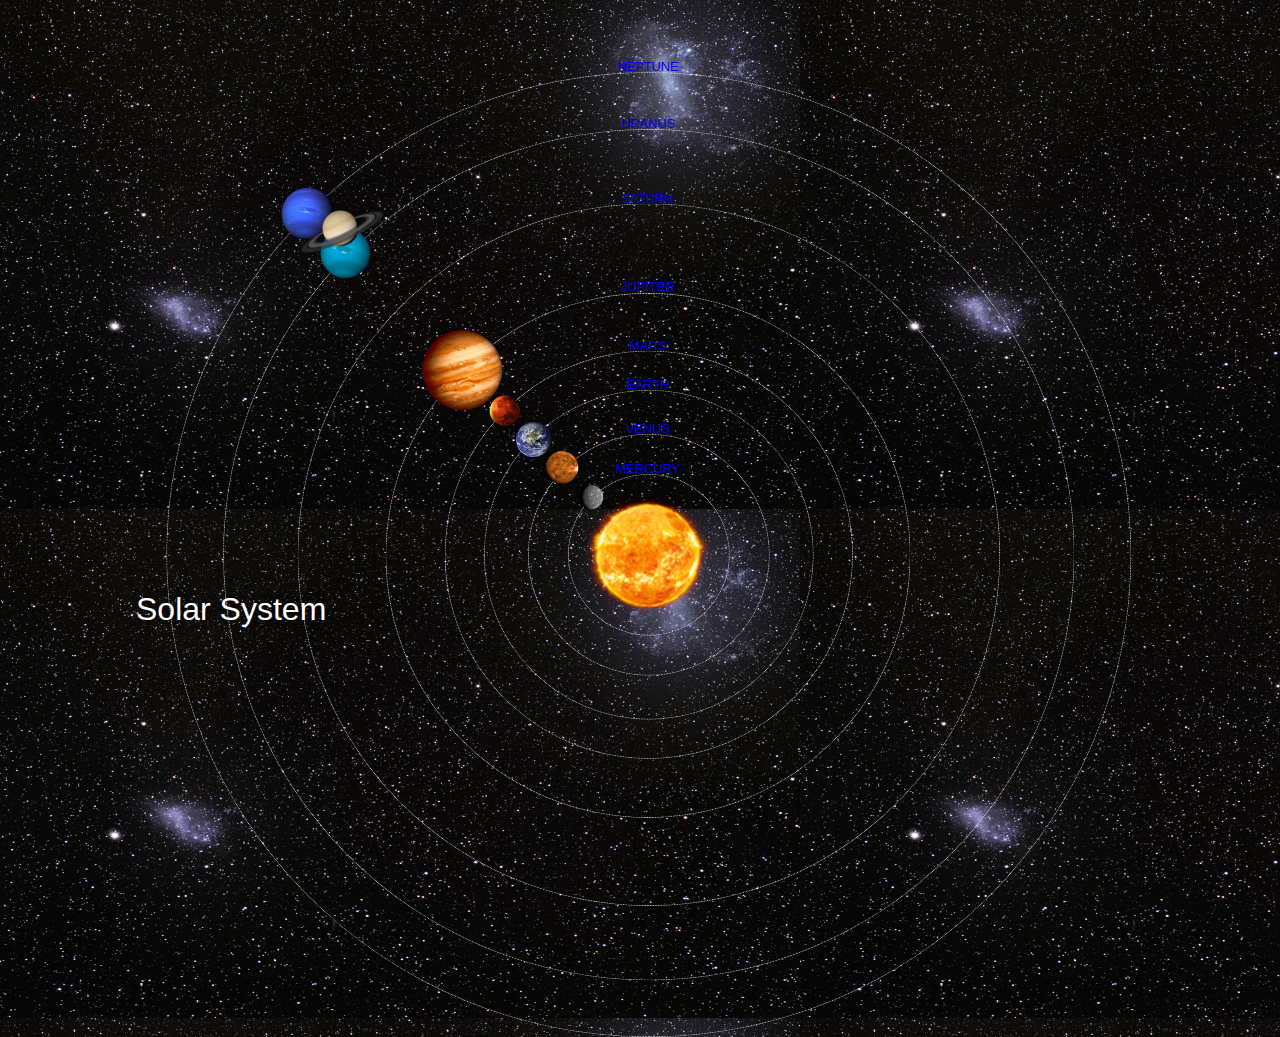
<file: index.html>
<!DOCTYPE html>
<html>
<head>
    <title>Solar System</title>
    <link rel="stylesheet" href="style.css" />
    </head>
<body>
    <div id="container">
        <h1>Solar System</h1>
        <a href="sun.html"><img src="images/sun.png" id="sun"/></a>
        
    <div id="neptune-orbit">
        <a href="neptune.html"><img src="images/neptune.png" id="neptune"/></a>
        </div>
        <div id="neptune-label" class="label-box">
        <a href="neptune.html">NEPTUNE</a>
        </div>
        
        <div id="uranus-orbit">
        <a href="uranus.html"><img src="images/uranus.png" id="uranus"/></a>
        </div>
        <div id="uranus-label" class="label-box">
        <a href="uranus.html">URANUS</a>
        </div>
        
        <div id="saturn-orbit">
        <a href="saturn.html"><img src="images/saturn.png" id="surtun"/></a>
        </div>
        <div id="saturn-label" class="label-box">
        <a href="saturn.html">SATURN</a>
        </div>
        
         <div id="jupiter-orbit">
        <a href="jupiter.html"><img src="images/jupiter.png" id="jupiter"/></a>
        </div>
        <div id="jupiter-label" class="label-box">
        <a href="jupiter.html">JUPITER</a>
        </div>
        
          <div id="mars-orbit">
        <a href="mars.html"><img src="images/mars.png" id="mars"/></a>
        </div>
        <div id="mars-label" class="label-box">
        <a href="mars.html">MARS</a>
        </div>
        
          <div id="earth-orbit">
        <a href="earth.html"><img src="images/earth.png" id="earth"/></a>
        </div>
        <div id="earth-label" class="label-box">
        <a href="earth.html">EARTH</a>
        </div>
        
          <div id="venus-orbit">
        <a href="venus.html"><img src="images/venus.png" id="venus"/></a>
        </div>
        <div id="venus-label" class="label-box">
        <a href="venus.html">VENUS</a>
        </div>
        
          <div id="mercury-orbit">
        <a href="marcury.html"><img src="images/mercury.png" id="mercury"/></a>
        </div>
        <div id="mercury-label" class="label-box">
        <a href="marcury.html">MERCURY</a>
        </div>
    </div>
    </body>    
</html>
</file>
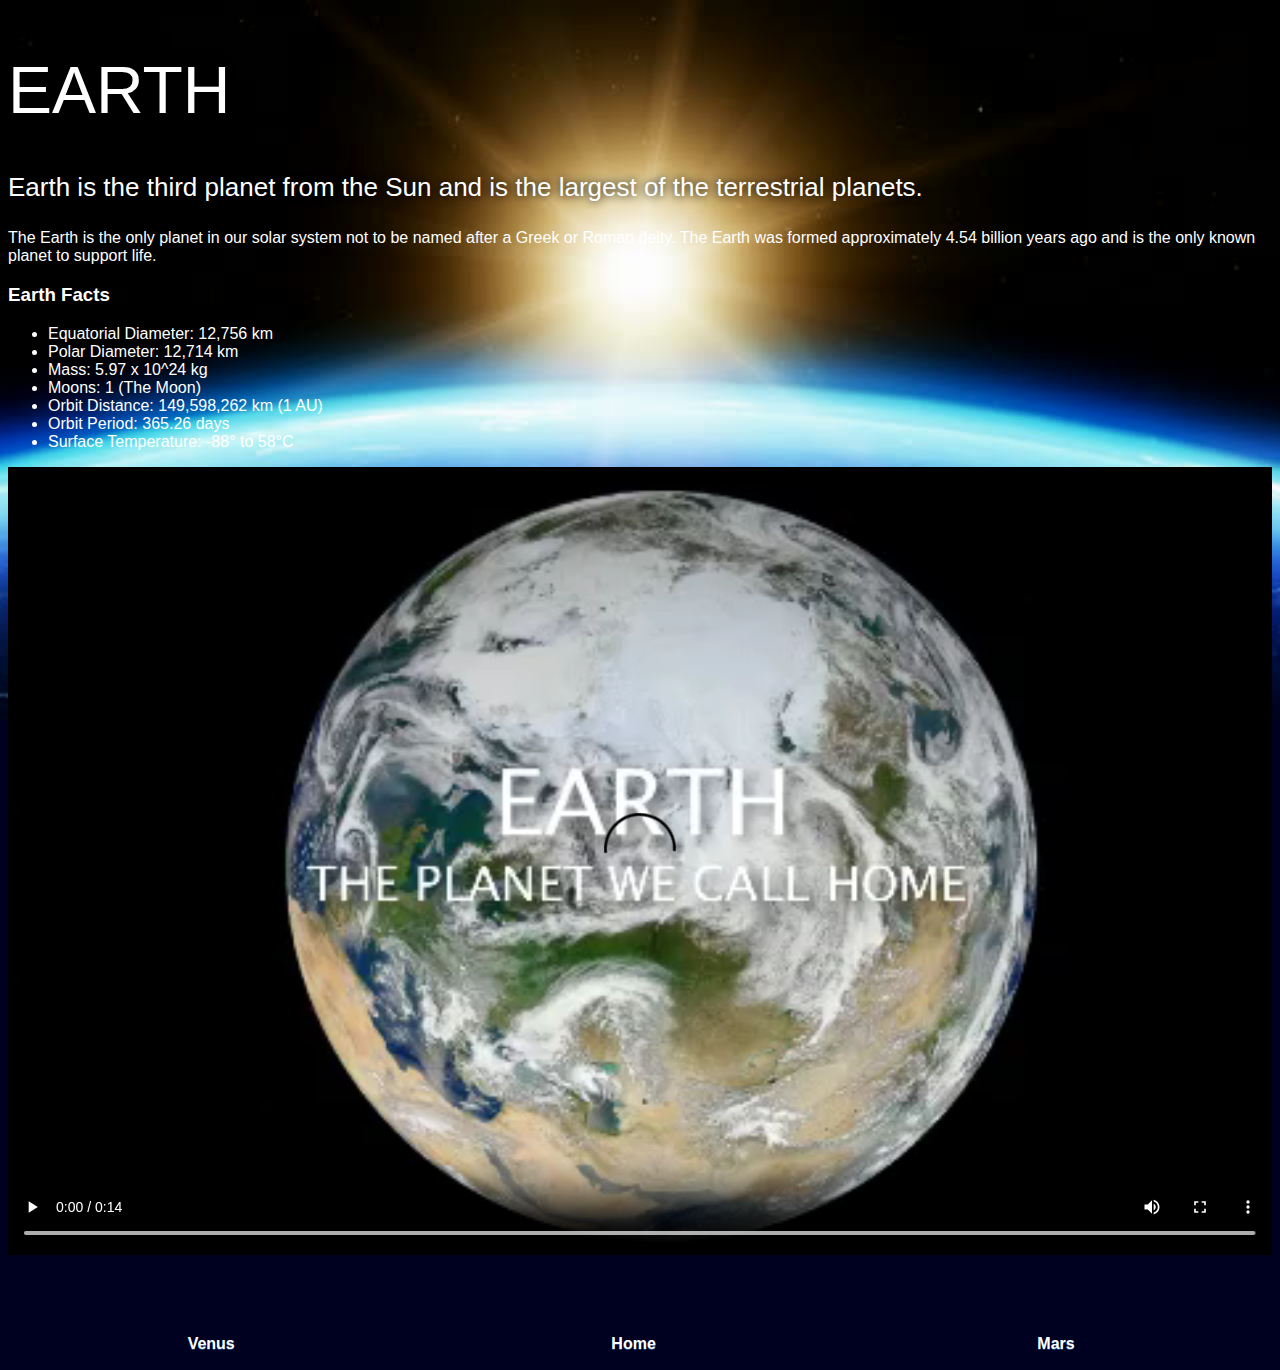
<file: earth.html>
<!DOCTYPE html>
<html>
<head>
    <title>Solar System</title>
    <link rel="stylesheet" href="style-pages.css" />
    </head>
<body>
    <div id="main">
    <div id="content">
        <h1>Earth</h1>
                <p class="intro">
                    Earth is the third planet from the Sun and is the largest of the terrestrial planets. 
                </p>             

                <p>
                    The Earth is the only planet in our solar system not to be named after a Greek or Roman deity. The Earth was formed approximately 4.54 billion years ago and is the only known planet to support life.
                </p>

                <h3>Earth Facts</h3>
                <ul>
                    <li>Equatorial Diameter:	12,756 km</li>
                    <li>Polar Diameter:	12,714 km</li>
                    <li>Mass:	5.97 x 10^24 kg</li>
                    <li>Moons:	1 (The Moon)</li>
                    <li>Orbit Distance:	149,598,262 km (1 AU)</li>
                    <li>Orbit Period:	365.26 days</li>
                    <li>Surface Temperature:	-88&deg; to 58&deg;C</li>
                </ul>
                <video id="video" controls>
                    <source src="videos/earth-video.mp4" type="video/mp4">
                </video>
        </div>
         <div id="tabs-bottom">
<a href="venus.html">Venus</a>
<a href="index.html">Home</a>
<a href="mars.html">Mars</a>
        </div>
    </div>
    </body>
</html>
</file>
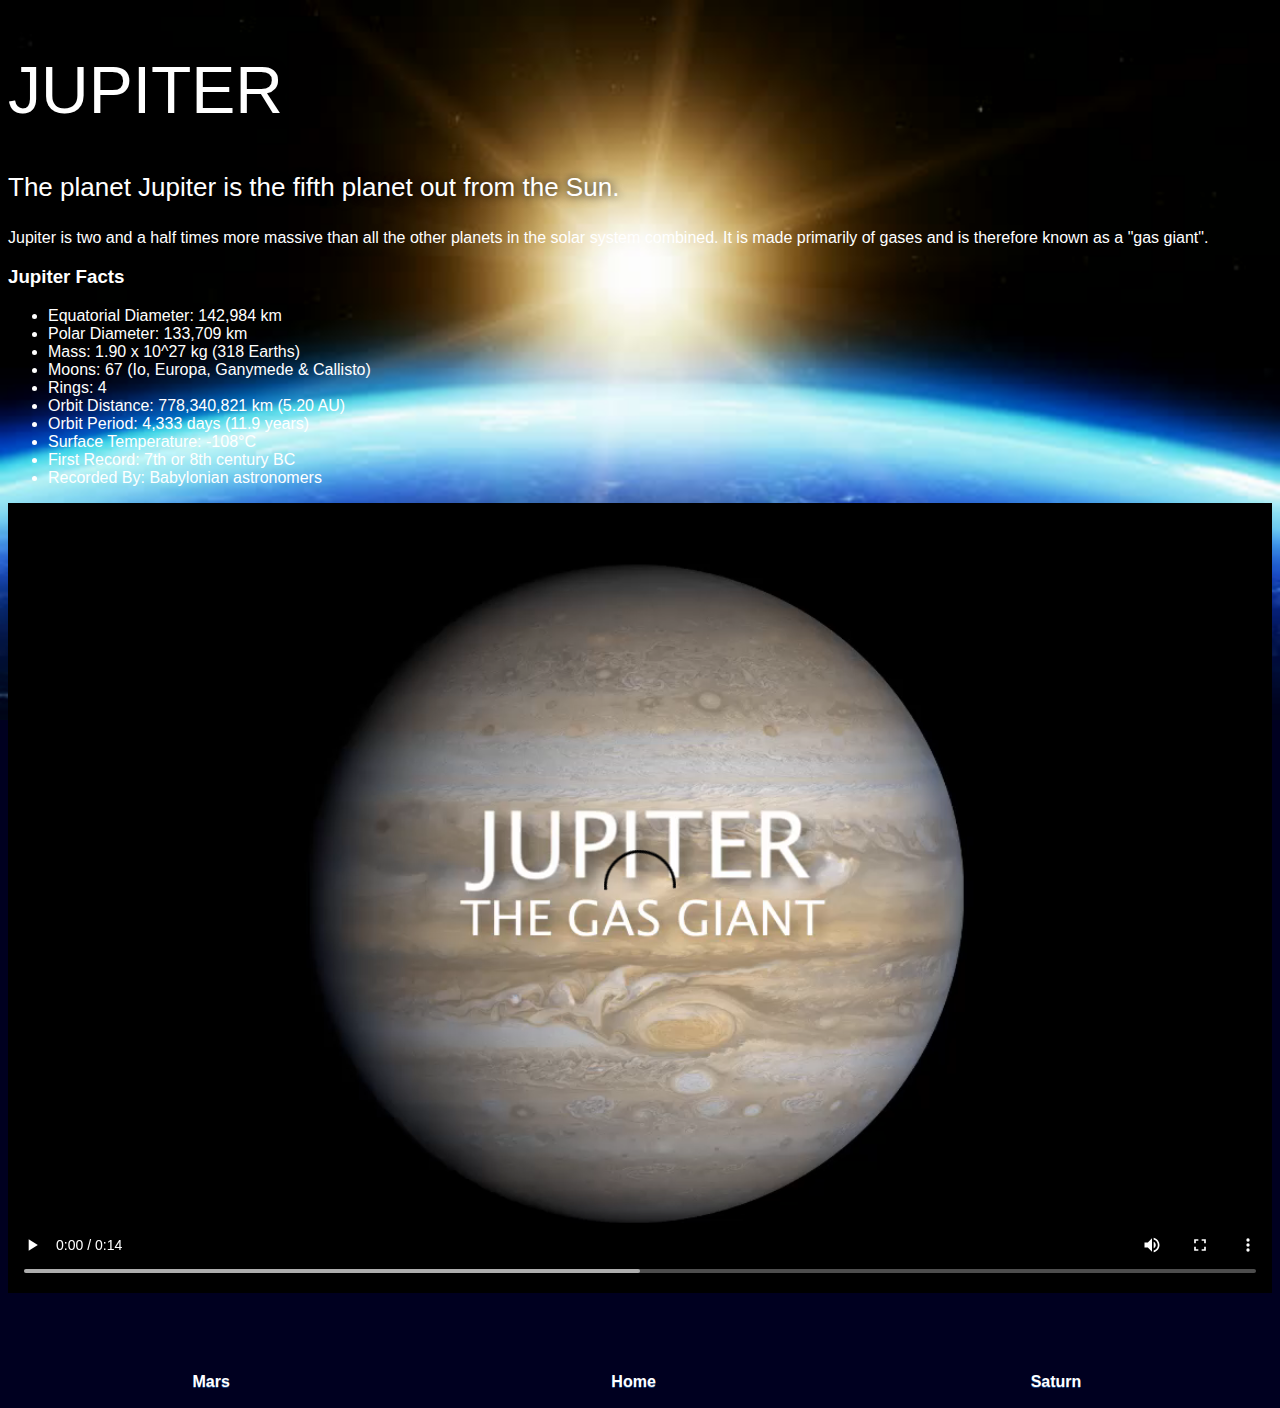
<file: jupiter.html>
<!DOCTYPE html>
<html>
<head>
    <title>Solar System</title>
    <link rel="stylesheet" href="style-pages.css" />
    </head>
<body>
    <div id="main">
    <div id="content">
        <h1>Jupiter</h1>
                <p class="intro">
                    The planet Jupiter is the fifth planet out from the Sun.
                </p>             

                <p>
                    Jupiter is two and a half times more massive than all the other planets in the solar system combined. It is made primarily of gases and is therefore known as a "gas giant".
                </p>

                <h3>Jupiter Facts</h3>
                <ul>
                    <li>Equatorial Diameter:	142,984 km</li>
                    <li>Polar Diameter:	133,709 km</li>
                    <li>Mass:	1.90 x 10^27 kg (318 Earths)</li>
                    <li>Moons:	67 (Io, Europa, Ganymede & Callisto)</li>
                    <li>Rings:	4</li>
                    <li>Orbit Distance:	778,340,821 km (5.20 AU)</li>
                    <li>Orbit Period:	4,333 days (11.9 years)</li>
                    <li>Surface Temperature:	-108&deg;C</li>
                    <li>First Record:	7th or 8th century BC</li>
                    <li>Recorded By:	Babylonian astronomers</li>
                </ul>
                <video id="video" controls>
                    <source src="videos/jupiter-video.mp4" type="video/mp4">
                </video>
        </div>
         <div id="tabs-bottom">
<a href="mars.html">Mars</a>
<a href="index.html">Home</a>
<a href="saturn.html">Saturn</a>
        </div>
    </div>
    </body>
</html>
</file>
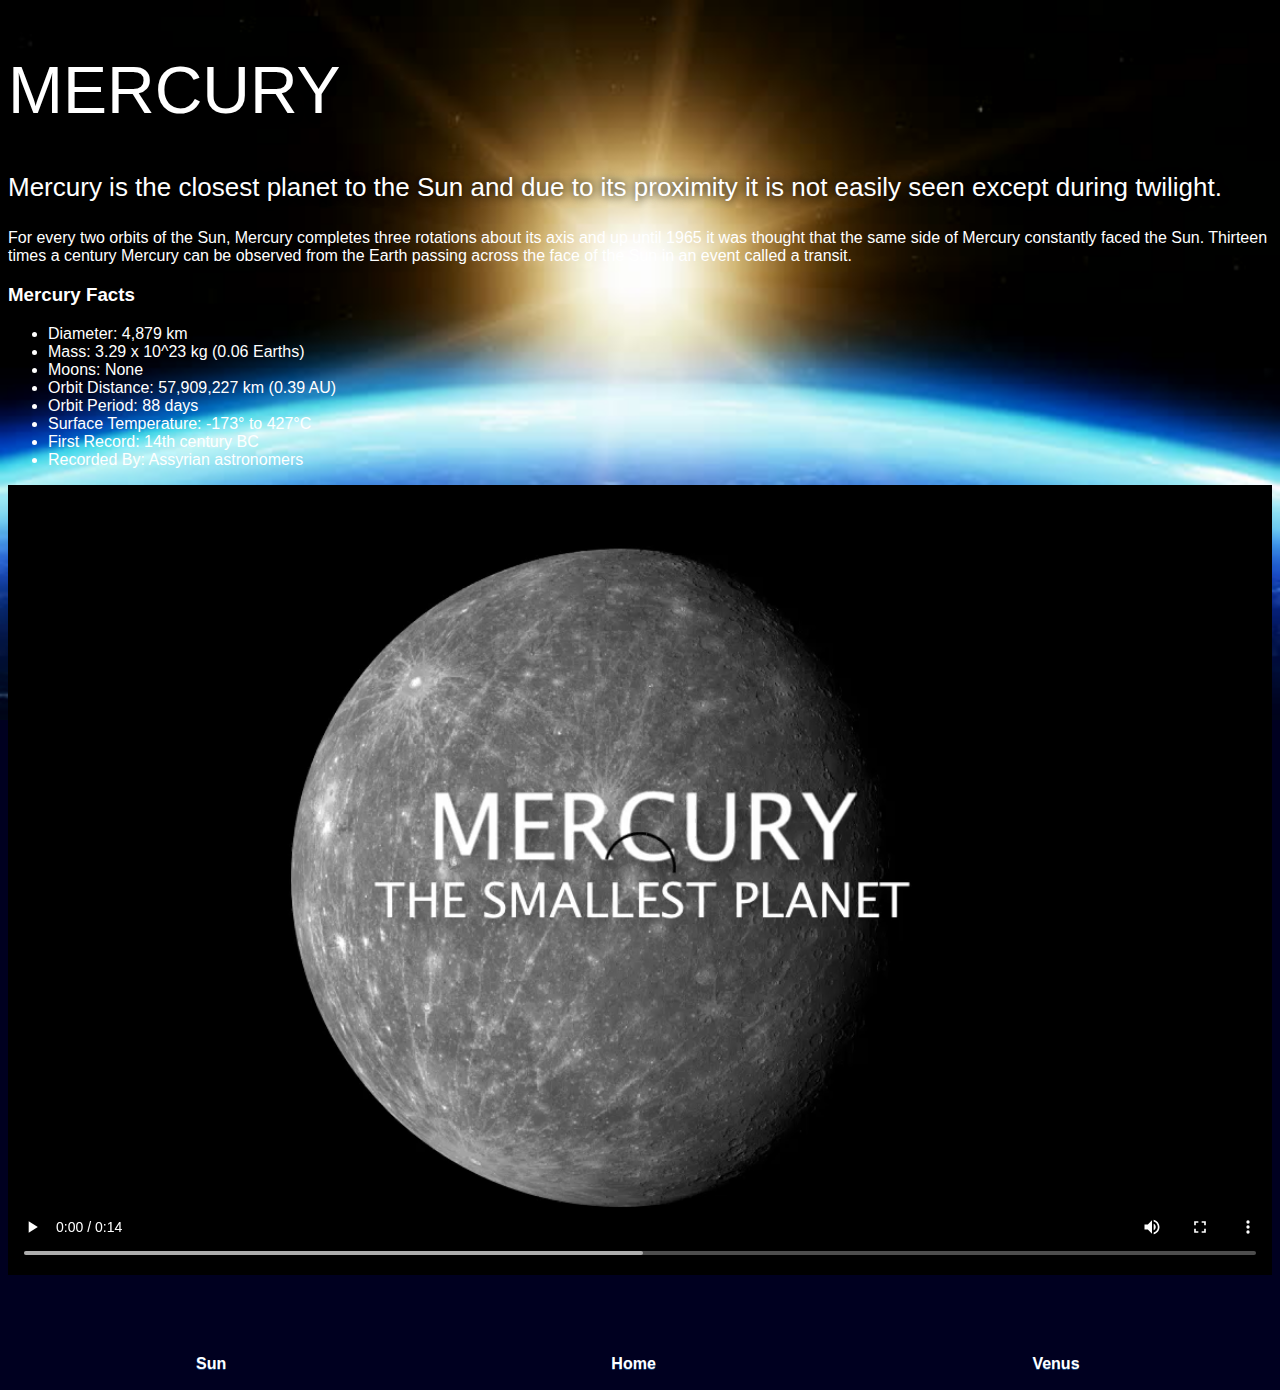
<file: marcury.html>
<!DOCTYPE html>
<html>
<head>
    <title>Solar System</title>
    <link rel="stylesheet" href="style-pages.css" />
    </head>
<body>
    <div id="main">
    <div id="content">
        
        <h1>Mercury</h1>
                <p class="intro">
                    Mercury is the closest planet to the Sun and due to its proximity it is not easily seen except during twilight. 
                </p>             

                <p>
                    For every two orbits of the Sun, Mercury completes three rotations about its axis and up until 1965 it was thought that the same side of Mercury constantly faced the Sun. Thirteen times a century Mercury can be observed from the Earth passing across the face of the Sun in an event called a transit.
                </p>

                <h3>Mercury Facts</h3>
                <ul>
                    <li>Diameter:	4,879 km</li>
                    <li>Mass:	3.29 x 10^23 kg (0.06 Earths)</li>
                    <li>Moons:	None</li>
                    <li>Orbit Distance:	57,909,227 km (0.39 AU)</li>
                    <li>Orbit Period:	88 days</li>
                    <li>Surface Temperature:	-173&deg; to 427&deg;C</li>
                    <li>First Record:	14th century BC</li>
                    <li>Recorded By:	Assyrian astronomers</li>
                </ul>
                <video id="video" controls>
                    <source src="videos/mercury-video.mp4" type="video/mp4">
                </video>
        </div>
  <div id="tabs-bottom">
<a href="sun.html">Sun</a>
<a href="index.html">Home</a>
<a href="venus.html">Venus</a>
        
        </div>
        </div>
        </body>
    </html>
</file>
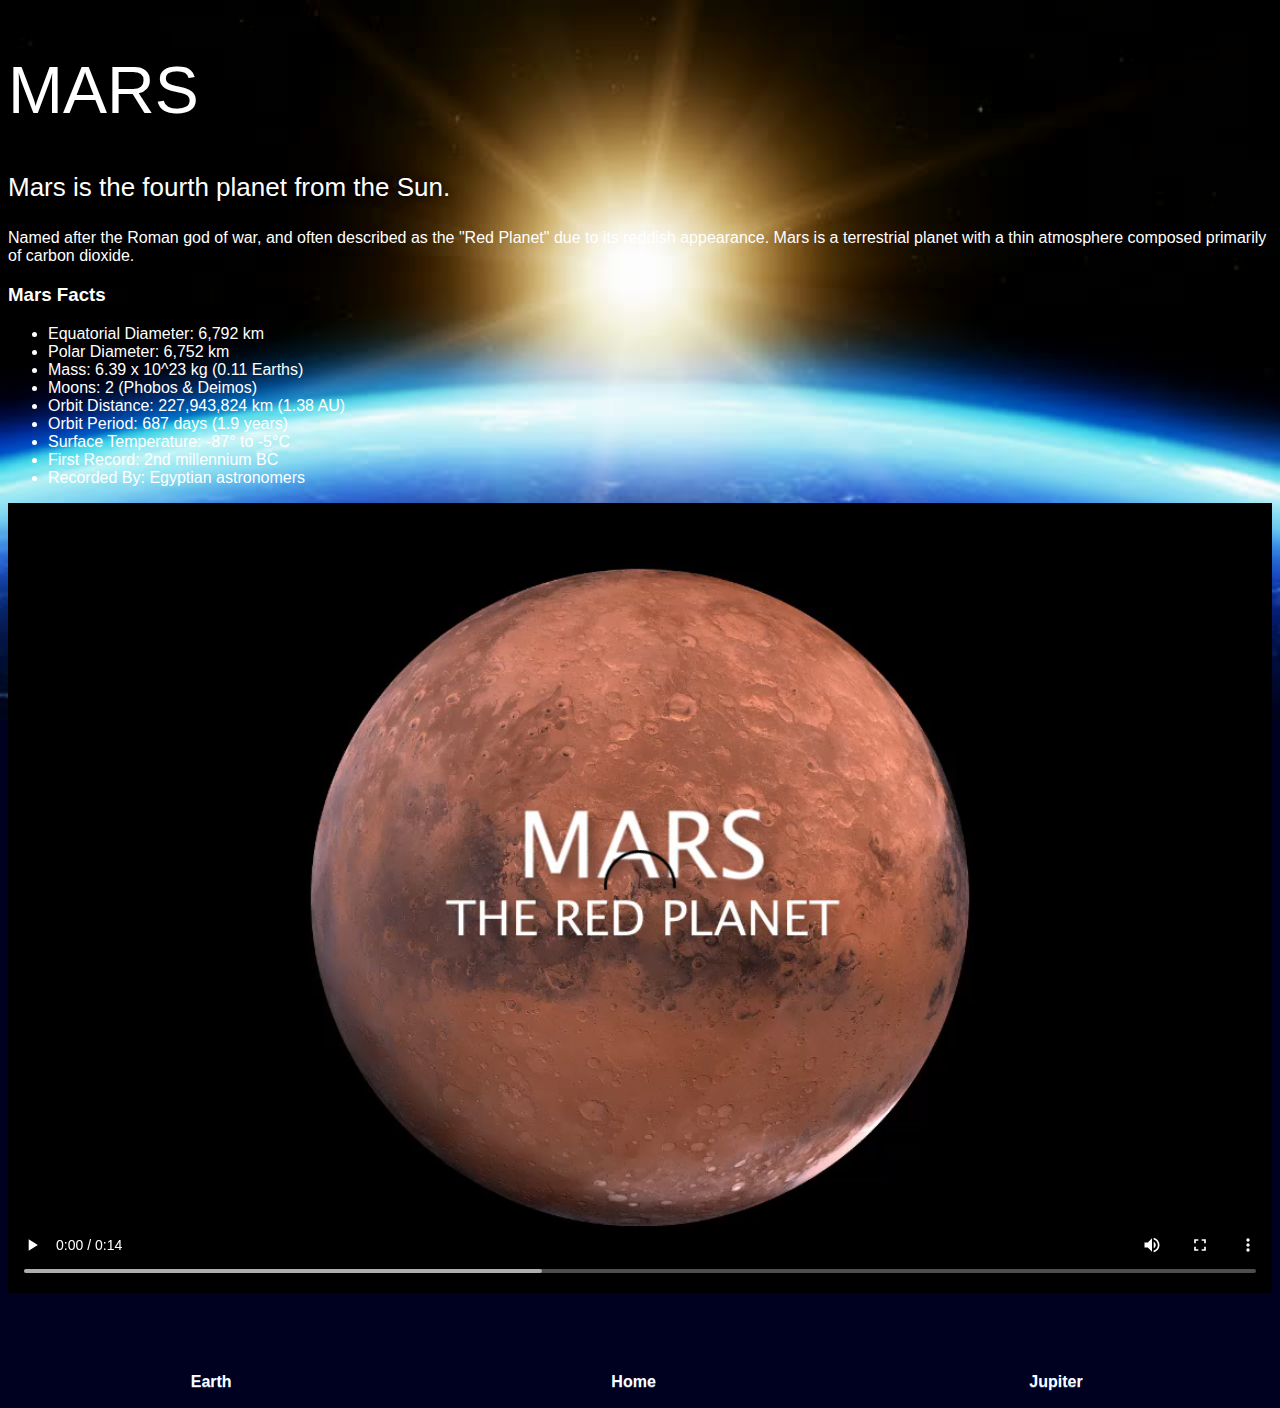
<file: mars.html>
<!DOCTYPE html>
<html>
<head>
    <title>Solar System</title>
    <link rel="stylesheet" href="style-pages.css" />
    </head>
<body>
    <div id="main">
    <div id="content">
        
<h1>Mars</h1>
                <p class="intro">
                    Mars is the fourth planet from the Sun.  
                </p>             

                <p>
                    Named after the Roman god of war, and often described as the "Red Planet" due to its reddish appearance. Mars is a terrestrial planet with a thin atmosphere composed primarily of carbon dioxide.
                </p>

                <h3>Mars Facts</h3>
                <ul>
                    <li>Equatorial Diameter:	6,792 km</li>
                    <li>Polar Diameter:	6,752 km</li>
                    <li>Mass:	6.39 x 10^23 kg (0.11 Earths)</li>
                    <li>Moons:	2 (Phobos & Deimos)</li>
                    <li>Orbit Distance:	227,943,824 km (1.38 AU)</li>
                    <li>Orbit Period:	687 days (1.9 years)</li>
                    <li>Surface Temperature:	-87&deg; to -5&deg;C</li>
                    <li>First Record:	2nd millennium BC</li>
                    <li>Recorded By:	Egyptian astronomers</li>
                </ul>
                <video id="video" controls>
                    <source src="videos/mars-video.mp4" type="video/mp4">
                </video>
        </div>
         <div id="tabs-bottom">
<a href="earth.html">Earth</a>
<a href="index.html">Home</a>
<a href="jupiter.html">Jupiter</a>
        </div>
    </div>
    </body>
</html>
</file>
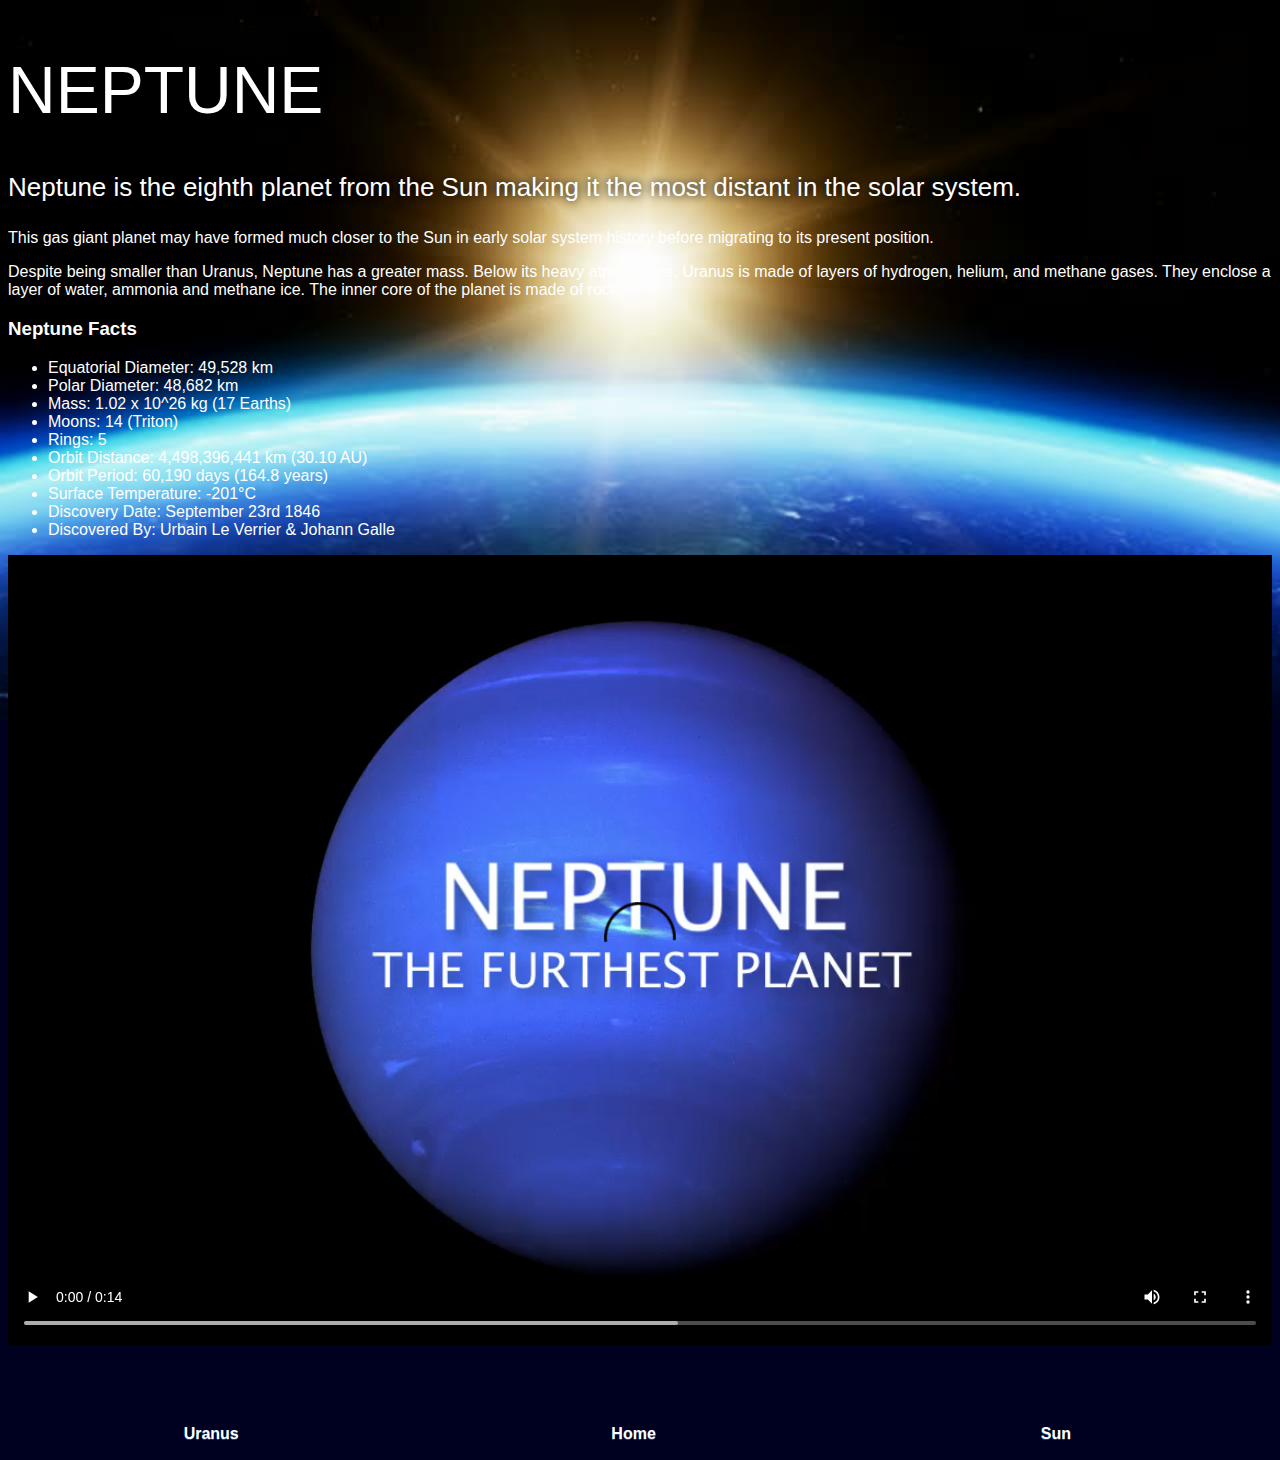
<file: neptune.html>
<!DOCTYPE html>
<html>
<head>
    <title>Solar System</title>
    <link rel="stylesheet" href="style-pages.css" />
    </head>
<body>
    <div id="main">
    <div id="content">
        <h1>Neptune</h1>
                <p class="intro">
                    Neptune is the eighth planet from the Sun making it the most distant in the solar system. 
                </p>             
                <p>
                    This gas giant planet may have formed much closer to the Sun in early solar system history before migrating to its present position.</p>

                <p>Despite being smaller than Uranus, Neptune has a greater mass. Below its heavy atmosphere, Uranus is made of layers of hydrogen, helium, and methane gases. They enclose a layer of water, ammonia and methane ice. The inner core of the planet is made of rock.</p>

                <h3>Neptune Facts</h3>
                <ul>
                    <li>Equatorial Diameter:	49,528 km</li>
                    <li>Polar Diameter:	48,682 km</li>
                    <li>Mass:	1.02 x 10^26 kg (17 Earths)</li>
                    <li>Moons:	14 (Triton)</li>
                    <li>Rings:	5</li>
                    <li>Orbit Distance:	4,498,396,441 km (30.10 AU)</li>
                    <li>Orbit Period:	60,190 days (164.8 years)</li>
                    <li>Surface Temperature:	-201&deg;C</li>
                    <li>Discovery Date:	September 23rd 1846</li>
                    <li>Discovered By:	Urbain Le Verrier & Johann Galle</li>
                </ul>

                <video id="video" controls>
                    <source src="videos/neptune-video.mp4" type="video/mp4">
                </video>
        </div>
         <div id="tabs-bottom">
<a href="uranus.html">Uranus</a>
<a href="index.html">Home</a>
<a href="sun.html">Sun</a>
        </div>
    </div>
    </body>
</html>
</file>
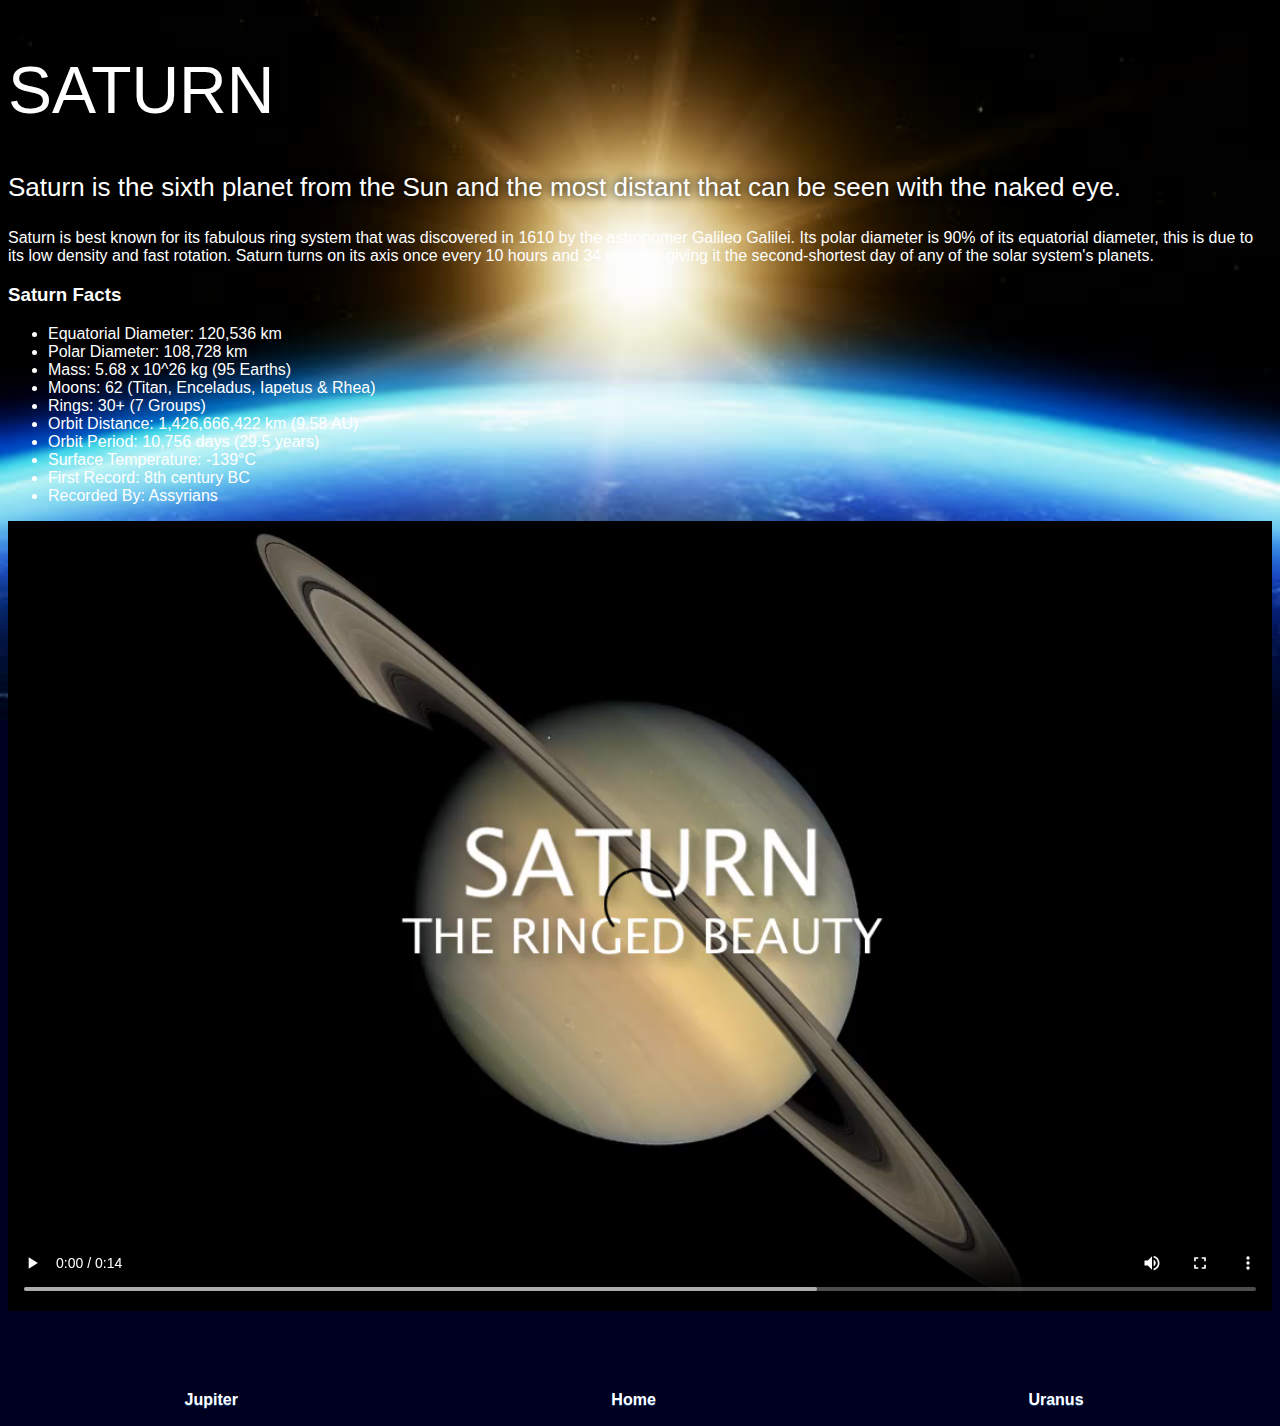
<file: saturn.html>
<!DOCTYPE html>
<html>
<head>
    <title>Solar System</title>
    <link rel="stylesheet" href="style-pages.css" />
    </head>
<body>
    <div id="main">
    <div id="content">
        <h1>Saturn</h1>
                <p class="intro">
                    Saturn is the sixth planet from the Sun and the most distant that can be seen with the naked eye.
                </p>             

                <p>
                    Saturn is best known for its fabulous ring system that was discovered in 1610 by the astronomer Galileo Galilei. Its polar diameter is 90% of its equatorial diameter, this is due to its low density and fast rotation. Saturn turns on its axis once every 10 hours and 34 minutes giving it the second-shortest day of any of the solar system's planets.
                </p>

                <h3>Saturn Facts</h3>
                <ul>
                    <li>Equatorial Diameter:	120,536 km</li>
                    <li>Polar Diameter:	108,728 km</li>
                    <li>Mass:	5.68 x 10^26 kg (95 Earths)</li>
                    <li>Moons:	62 (Titan, Enceladus, Iapetus & Rhea)</li>
                    <li>Rings:	30+ (7 Groups)</li>
                    <li>Orbit Distance:	1,426,666,422 km (9.58 AU)</li>
                    <li>Orbit Period:	10,756 days (29.5 years)</li>
                    <li>Surface Temperature:	-139&deg;C</li>
                    <li>First Record:	8th century BC</li>
                    <li>Recorded By:	Assyrians</li>
                </ul>
                <video id="video" controls>
                    <source src="videos/saturn-video.mp4" type="video/mp4">
                </video>
        </div>
 <div id="tabs-bottom">
<a href="jupiter.html">Jupiter</a>
<a href="index.html">Home</a>
<a href="uranus.html">Uranus</a>
        </div>
    </div>
    </body>
</html>
</file>
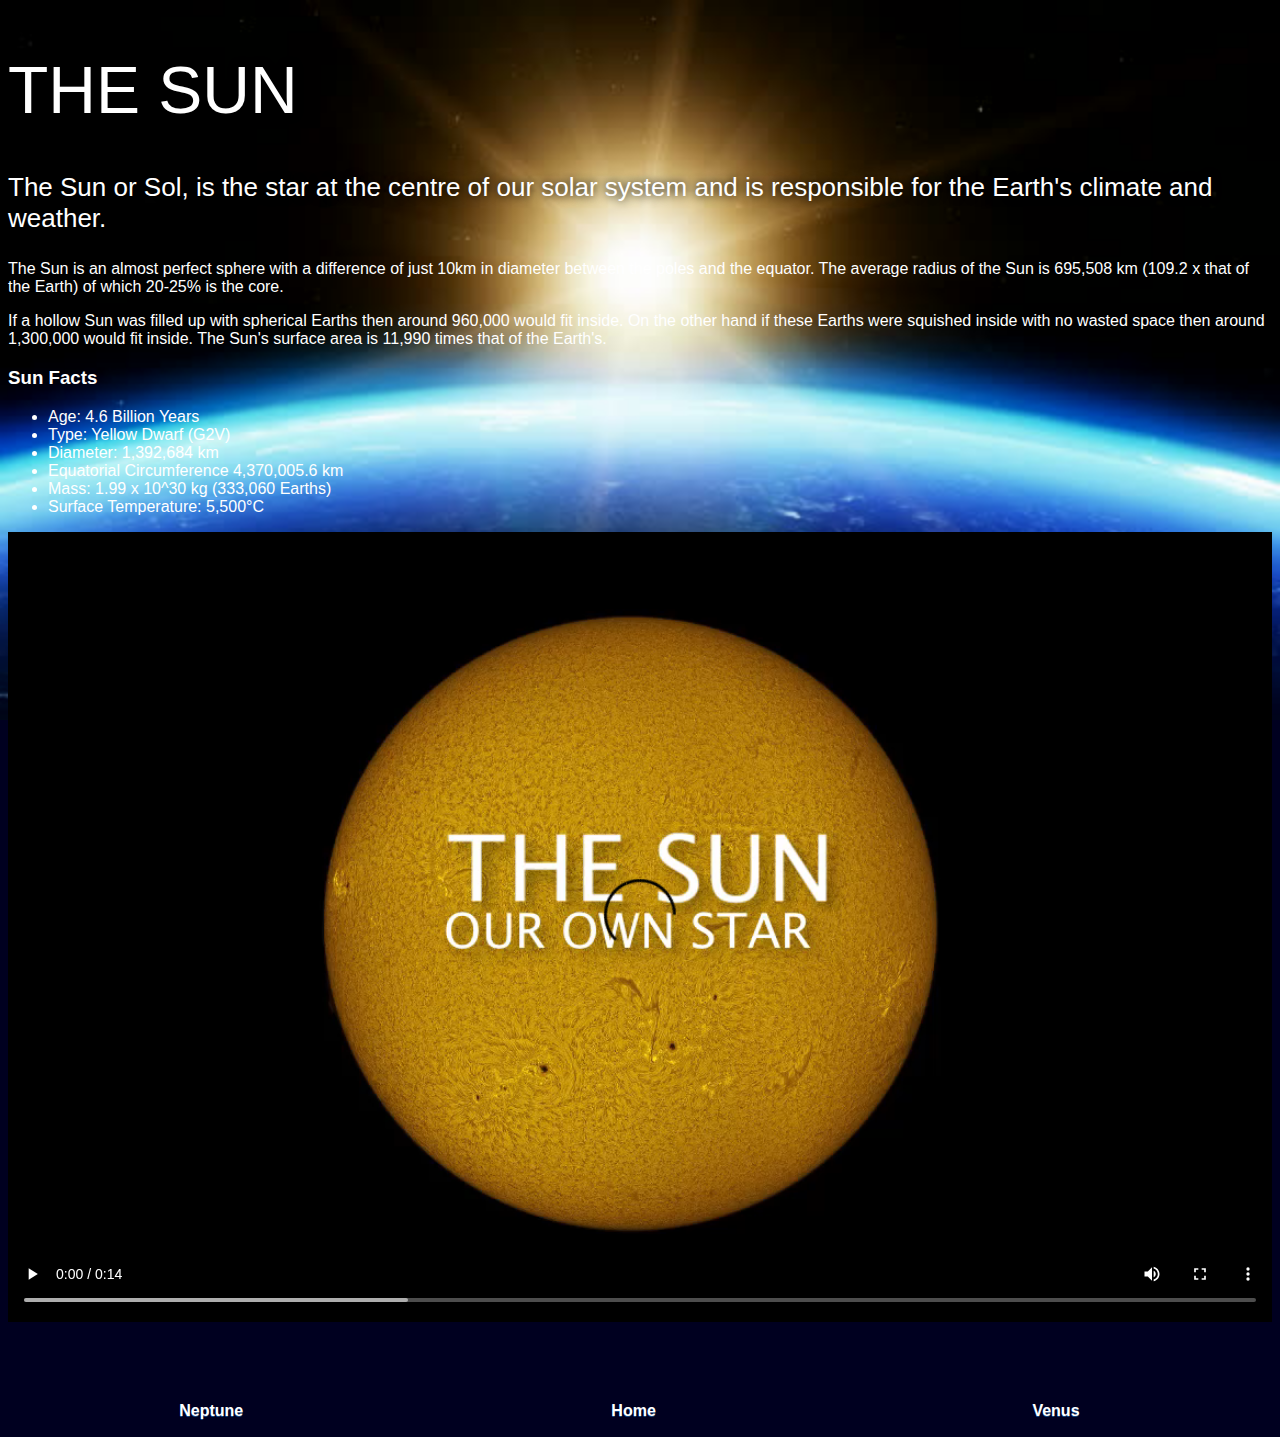
<file: sun.html>
<!DOCTYPE html>
<html>
<head>
    <title>Solar System</title>
    <link rel="stylesheet" href="style-pages.css" />
    </head>
<body>
    <div id="main">
    <div id="content">
        
        
        <h1>The Sun</h1>
                <p class="intro">
                    The Sun or Sol, is the star at the centre of our solar system and is responsible for the Earth's climate and weather. 
                </p>             

                <p>
                    The Sun is an almost perfect sphere with a difference of just 10km in diameter between the poles and the equator. The average radius of the Sun is 695,508 km (109.2 x that of the Earth) of which 20-25% is the core.
                </p>
                <p>
                    If a hollow Sun was filled up with spherical Earths then around 960,000 would fit inside. On the other hand if these Earths were squished inside with no wasted space then around 1,300,000 would fit inside. The Sun's surface area is 11,990 times that of the Earth's.
                </p>

                <h3>Sun Facts</h3>
                <ul>
                    <li>Age:	4.6 Billion Years</li>
                    <li>Type:	Yellow Dwarf (G2V)</li>
                    <li>Diameter:	1,392,684 km</li>
                    <li>Equatorial Circumference	4,370,005.6 km</li>
                    <li>Mass:	1.99 x 10^30 kg (333,060 Earths)</li>
                    <li>Surface Temperature:	5,500°C</li>
                </ul>
        
        <video id="video" controls>
            <source src="videos/sun-video.mp4" type="video/mp4">
        </video>

        </div>
        
    <div id="tabs-bottom">
        
<a href="neptune.html">Neptune</a>
<a href="index.html">Home</a>
<a href="venus.html">Venus</a>
        
        </div>
    
    </div>
    
    
    </body>
</html>
</file>
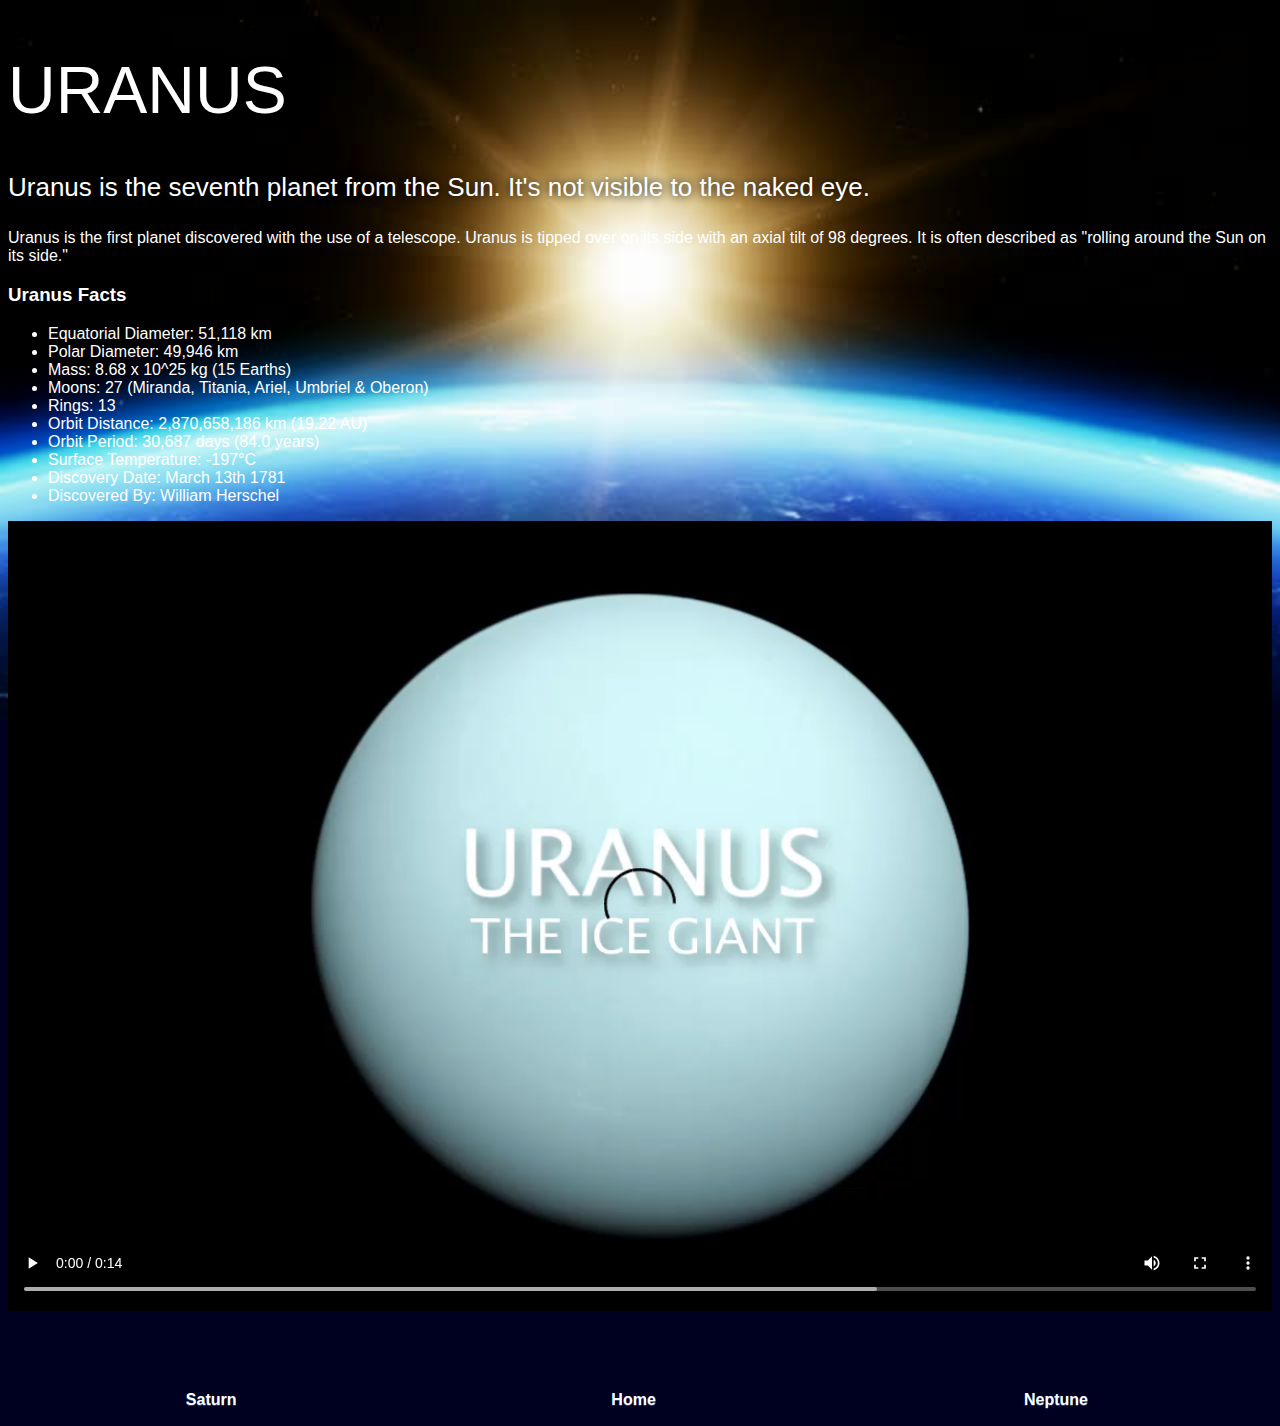
<file: uranus.html>
<!DOCTYPE html>
<html>
<head>
    <title>Solar System</title>
    <link rel="stylesheet" href="style-pages.css" />
    </head>
<body>
    <div id="main">
    <div id="content">
        <h1>Uranus</h1>
                <p class="intro">
                    Uranus is the seventh planet from the Sun. It's not visible to the naked eye.
                </p>             

                <p>
                    Uranus is the first planet discovered with the use of a telescope. Uranus is tipped over on its side with an axial tilt of 98 degrees. It is often described as "rolling around the Sun on its side."
                </p>

                <h3>Uranus Facts</h3>
                <ul>
                    <li>Equatorial Diameter:	51,118 km</li>
                    <li>Polar Diameter:	49,946 km</li>
                    <li>Mass:	8.68 x 10^25 kg (15 Earths)</li>
                    <li>Moons:	27 (Miranda, Titania, Ariel, Umbriel & Oberon)</li>
                    <li>Rings:	13</li>
                    <li>Orbit Distance:	2,870,658,186 km (19.22 AU)</li>
                    <li>Orbit Period:	30,687 days (84.0 years)</li>
                    <li>Surface Temperature:	-197&deg;C</li>
                    <li>Discovery Date:	March 13th 1781</li>
                    <li>Discovered By:	William Herschel</li>
                </ul>
                <video id="video" controls>
                    <source src="videos/uranus-video.mp4" type="video/mp4">
                </video>
        </div>
         <div id="tabs-bottom">
<a href="saturn.html">Saturn</a>
<a href="index.html">Home</a>
<a href="neptune.html">Neptune</a>
             </div>
    </div>
    </body>
</html>
</file>
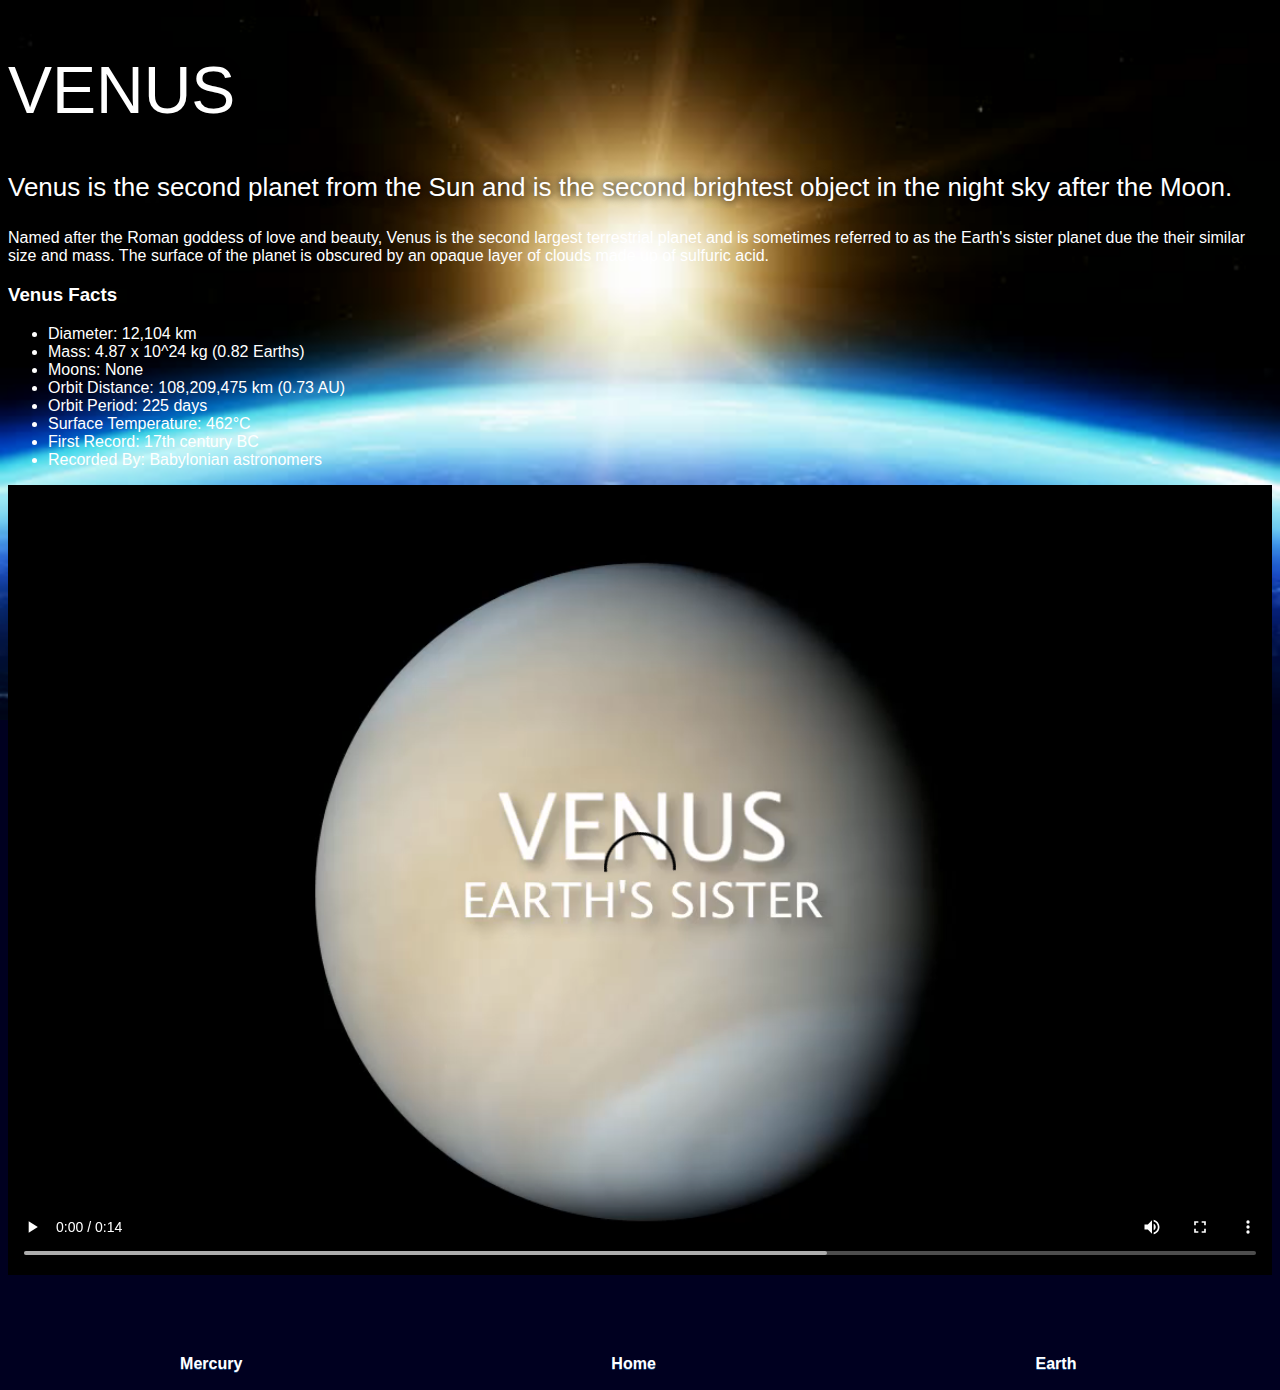
<file: venus.html>
<!DOCTYPE html>
<html>
<head>
    <title>Solar System</title>
    <link rel="stylesheet" href="style-pages.css" />
    </head>
<body>
    <div id="main">
    <div id="content">
        
        <h1>Venus</h1>
                <p class="intro">
                    Venus is the second planet from the Sun and is the second brightest object in the night sky after the Moon. 
                </p>             

                <p>
                    Named after the Roman goddess of love and beauty, Venus is the second largest terrestrial planet and is sometimes referred to as the Earth's sister planet due the their similar size and mass. The surface of the planet is obscured by an opaque layer of clouds made up of sulfuric acid.
                </p>

                <h3>Venus Facts</h3>
                <ul>
                    <li>Diameter:	12,104 km</li>
                    <li>Mass:	4.87 x 10^24 kg (0.82 Earths)</li>
                    <li>Moons:	None</li>
                    <li>Orbit Distance:	108,209,475 km (0.73 AU)</li>
                    <li>Orbit Period:	225 days</li>
                    <li>Surface Temperature:	462&deg;C</li>
                    <li>First Record:	17th century BC</li>
                    <li>Recorded By:	Babylonian astronomers</li>
                </ul>
                <video id="video" controls>
                    <source src="videos/venus-video.mp4" type="video/mp4">
                </video>
        </div>
        <div id="tabs-bottom"> 
<a href="mercury.html">Mercury</a>
<a href="index.html">Home</a>
<a href="earth.html">Earth</a>
        </div>
    </div>
        
        
        </body>
        </html>
</file>
<file: style.css>
body{
    width: 100%;
    height: 100%;
    background: url('images/space.png');
    overflow: hidden;
}

h1{
    font-family: sans-serif;
    font-weight: 100;
    font-size: 40px;
    text-shadow: 0 0 10px #000000;
    color: white;
}
/*=========================== SUN =============================*/

#sun{
    position: absolute;
    z-index: 1000;
    width: 160px;
    bottom: 10px;
    left: 50%;
    margin-left: -80px;
}

/*=========================== NEPTUNE =============================*/

#neptune{
    width: 66px;
    height: 66px;
    margin: 143px;
    z-index: 1000;
    animation: spin-right 8s linear infinite;
    -webkit-animation: spin-right 8s linear infinite;
}

#neptune-orbit{
    position: absolute;
    width: 1204px;
    height: 1204px;
    bottom: -512px;
    left: 50%;
    margin-left: -602px;
    border: 1px dotted white;
    border-radius: 50%;
    animation: spin-left 14s linear infinite;
    -webkit-animation: spin-left 14s linear infinite;
}

#neptune-label{
    bottom: 692px;
}


/*=========================== URANUS =============================*/

#uranus{
    width: 66px;
    height: 66px;
    margin: 120px;
    z-index: 1000;
    animation: spin-right 8s linear infinite;
    -webkit-animation: spin-right 8s linear infinite;
}

#uranus-orbit{
    position: absolute;
    width: 1062px;
    height: 1062px;
    bottom: -441px;
    left: 50%;
    margin-left: -531px;
    border: 1px dotted white;
    border-radius: 50%;
    animation: spin-left 15s linear infinite;
    -webkit-animation: spin-left 15s linear infinite;
}

#uranus-label{
    bottom: 620px;
}




/*=========================== SATURN =============================*/

#saturn{
    width: 110px;
    margin: 85px;
    z-index: 1000;
    animation: spin-right 13s linear infinite;
    -webkit-animation: spin-right 13s linear infinite;
}

#saturn-orbit{
    position: absolute;
    width: 876px;
    height: 876px;
    bottom: -348px;
    left: 50%;
    margin-left: -438px;
    border: 1px dotted white;
    border-radius: 50%;
    animation: spin-left 13s linear infinite;
    -webkit-animation: spin-left 13s linear infinite;
}

#saturn-label{
    bottom: 527px;
}


/*=========================== JUPITER =============================*/

#jupiter{
    width: 100px;
    height: 100px;
    margin: 45px;
    z-index: 1000;
    animation: spin-right 10s linear infinite;
    -webkit-animation: spin-right 10s linear infinite;
}

#jupiter-orbit{
    position: absolute;
    width: 654px;
    height: 654px;
    bottom: -238px;
    left: 50%;
    margin-left: -328px;
    border: 1px dotted white;
    border-radius: 50%;
    animation: spin-left 10s linear infinite;
    -webkit-animation: spin-left 10s linear infinite;
}

#jupiter-label{
    bottom: 417px;
}


/*=========================== MARS =============================*/

#mars{
    width: 38px;
    height: 38px;
    margin: 55px;
    z-index: 1000;
    animation: spin-right 3s linear infinite;
    -webkit-animation: spin-right 3s linear infinite;
}

#mars-orbit{
    position: absolute;
    width: 508px;
    height: 508px;
    bottom: -164px;
    left: 50%;
    margin-left: -254px;
    border: 1px dotted white;
    border-radius: 50%;
    animation: spin-left 4s linear infinite;
    -webkit-animation: spin-left 4s linear infinite;
}

#mars-label{
    bottom: 343px;
}


/*=========================== EARTH =============================*/

#earth{
    width: 50px;
    height: 50px;
    margin: 36px;
    z-index: 1000;
    animation: spin-right 3s linear infinite;
    -webkit-animation: spin-right 3s linear infinite;
}

#earth-orbit{
    position: absolute;
    width: 410px;
    height: 410px;
    bottom: -115px;
    left: 50%;
    margin-left: -205px;
    border: 1px dotted white;
    border-radius: 50%;
    animation: spin-left 5s linear infinite;
    -webkit-animation: spin-left 5s linear infinite;
}

#earth-label{
    bottom: 294px;
}


/*=========================== VENUS =============================*/

#venus{
    width: 50px;
    height: 50px;
    margin: 16px;
    z-index: 1000;
    animation: spin-right 2s linear infinite;
    -webkit-animation: spin-right 2s linear infinite;
}

#venus-orbit{
    position: absolute;
    width: 300px;
    height: 300px;
    bottom: -60px;
    left: 50%;
    margin-left: -150px;
    border: 1px dotted white;
    border-radius: 50%;
    animation: spin-left 4s linear infinite;
    -webkit-animation: spin-left 4s linear infinite;
}

#venus-label{
    bottom: 239px;
}


/*=========================== MERCURY =============================*/

#mercury{
    width: 40px;
    height: 40px;
    margin: 8px;
    z-index: 1000;
    animation: spin-right 1s linear infinite;
    -webkit-animation: spin-right 1s linear infinite;
}

#mercury-orbit{
    position: absolute;
    z-index: 1;
    width: 200px;
    height: 200px;
    bottom: -10px;
    left: 50%;
    margin-left: -100px;
    border: 1px dotted white;
    border-radius: 50%;
    animation: spin-left 2s linear infinite;
    -webkit-animation: spin-left 2s linear infinite;
}

#mercury-label{
    bottom: 189px;
}



/*=========================== PLEASE REMOVE =============================*/

#container{
    transform: scale(0.8, 0.8) translate(0, 700px);
}


/*=========================== LABEl BOX =============================*/

.label-box{
    position: absolute;
    width: 150px;
    left: 50%;
    margin-left: -75px;
    text-align: center;
    color: white;
    font-weight: 100;
    font-family: sans-serif;
}

.label-box a{
    text-decoration: none;
    padding: 0;
    margin: 0;
}

.label-box a:visited{
    color:  white;
}

/*=========================== ANIMATION =============================*/

@keyframes spin-left{
    100%{
        transform:rotate(-360deg);
        -webkit-transform: rotate(-360deg);
    }
}

@keyframes spin-right{
    100%{
        transform: rotate(360deg);
        -webkit-transform: rotate(360deg);
    }
}
</file>
<file: style-pages.css>
body{
    margin: 0;
    padding: 0;
    width: 100%;
    background-color: #000020;
    font-family: sans-serif;
    background-image: url("images/earth-sunrise.jpg");
    background-repeat: no-repeat;
    background-size: 100%;
    color: #ffffff;
}

h1{
    font-weight: 100;
    font-size: 66px;
    text-shadow: 0 0 10px #000000;
    text-transform: uppercase;
}

p.intro{
    font-size: 26px;
    font-weight: 200;
    text-shadow: 0 0 10px #000000;
    
}

#content{
    margin-bottom: 50px;
    padding: 8px;
}

#video{
    width: 100%;
}

/#************************************** BOTTOM TABS **********************************#/

#tabs-bottom{
    position: fixed;
    bottom: 0;
    left: 0;
    z-index: 500;
    display: inline-block;
    width: 100%;
    height: 50px;
    
    box-shadow: inset 0px 1px 0px 0px #54a3f7;
    background: linear-gradient(#007dc1, #0061a7);
    border-radius: 3px;
    border: 1px solid #124d77;
    
}

#tabs-bottom a{
    float: left;
    display: block;
    width: 33%;
    height: 35px;
    font-weight: 700;
    color: white;
    text-align: center;
    text-decoration: none;
    text-shadow: 0px 1px 0px #154682;
    padding-top: 18px;
}
</file>
